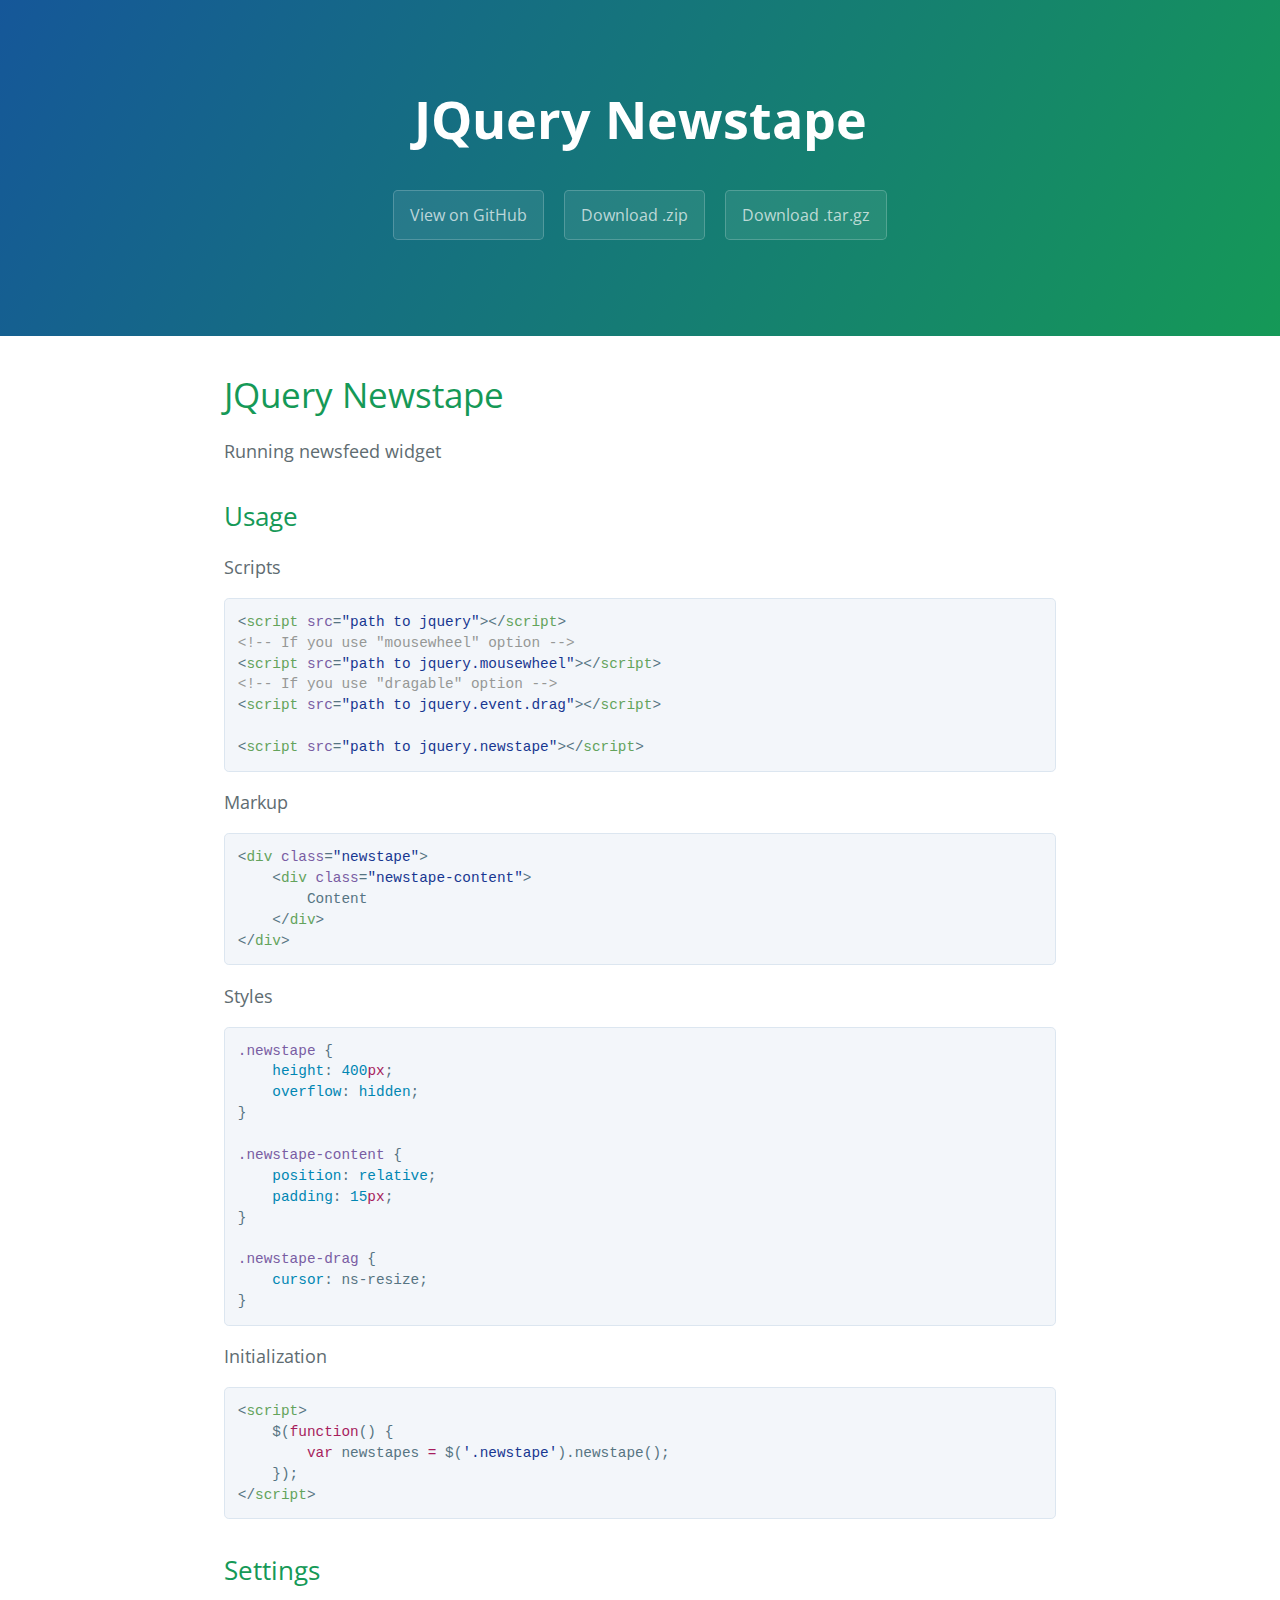
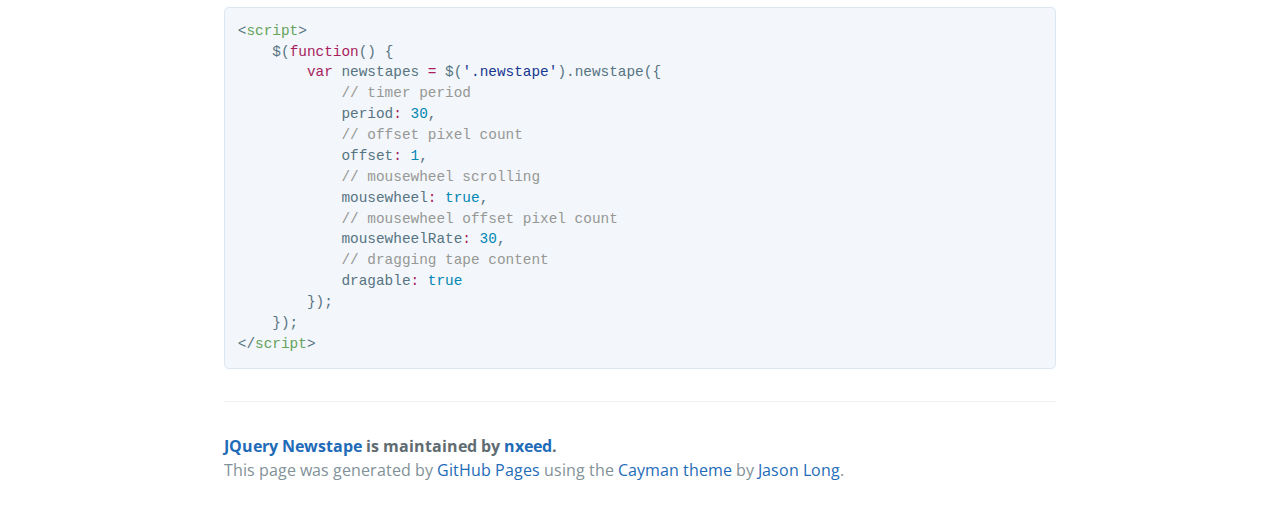
<file: index.html>
<!DOCTYPE html>
<html lang="en-us">
  <head>
    <meta charset="UTF-8">
    <title>JQuery Newstape by nxeed</title>
    <meta name="viewport" content="width=device-width, initial-scale=1">
    <link rel="stylesheet" type="text/css" href="stylesheets/normalize.css" media="screen">
    <link href='http://fonts.googleapis.com/css?family=Open+Sans:400,700' rel='stylesheet' type='text/css'>
    <link rel="stylesheet" type="text/css" href="stylesheets/stylesheet.css" media="screen">
    <link rel="stylesheet" type="text/css" href="stylesheets/github-light.css" media="screen">
  </head>
  <body>
    <section class="page-header">
      <h1 class="project-name">JQuery Newstape</h1>
      <h2 class="project-tagline"></h2>
      <a href="https://github.com/nxeed/JQuery-Newstape" class="btn">View on GitHub</a>
      <a href="https://github.com/nxeed/JQuery-Newstape/zipball/master" class="btn">Download .zip</a>
      <a href="https://github.com/nxeed/JQuery-Newstape/tarball/master" class="btn">Download .tar.gz</a>
    </section>

    <section class="main-content">
      <h1>
<a id="jquery-newstape" class="anchor" href="#jquery-newstape" aria-hidden="true"><span class="octicon octicon-link"></span></a>JQuery Newstape</h1>

<p>Running newsfeed widget</p>

<h2>
<a id="usage" class="anchor" href="#usage" aria-hidden="true"><span class="octicon octicon-link"></span></a>Usage</h2>

<p>Scripts</p>

<div class="highlight highlight-html"><pre>&lt;<span class="pl-ent">script</span> <span class="pl-e">src</span>=<span class="pl-s"><span class="pl-pds">"</span>path to jquery<span class="pl-pds">"</span></span>&gt;&lt;/<span class="pl-ent">script</span>&gt;
<span class="pl-c">&lt;!-- If you use "mousewheel" option --&gt;</span>
&lt;<span class="pl-ent">script</span> <span class="pl-e">src</span>=<span class="pl-s"><span class="pl-pds">"</span>path to jquery.mousewheel<span class="pl-pds">"</span></span>&gt;&lt;/<span class="pl-ent">script</span>&gt;
<span class="pl-c">&lt;!-- If you use "dragable" option --&gt;</span>
&lt;<span class="pl-ent">script</span> <span class="pl-e">src</span>=<span class="pl-s"><span class="pl-pds">"</span>path to jquery.event.drag<span class="pl-pds">"</span></span>&gt;&lt;/<span class="pl-ent">script</span>&gt;

&lt;<span class="pl-ent">script</span> <span class="pl-e">src</span>=<span class="pl-s"><span class="pl-pds">"</span>path to jquery.newstape<span class="pl-pds">"</span></span>&gt;&lt;/<span class="pl-ent">script</span>&gt;</pre></div>

<p>Markup</p>

<div class="highlight highlight-html"><pre>&lt;<span class="pl-ent">div</span> <span class="pl-e">class</span>=<span class="pl-s"><span class="pl-pds">"</span>newstape<span class="pl-pds">"</span></span>&gt;
    &lt;<span class="pl-ent">div</span> <span class="pl-e">class</span>=<span class="pl-s"><span class="pl-pds">"</span>newstape-content<span class="pl-pds">"</span></span>&gt;
        Content
    &lt;/<span class="pl-ent">div</span>&gt;
&lt;/<span class="pl-ent">div</span>&gt;</pre></div>

<p>Styles</p>

<div class="highlight highlight-css"><pre><span class="pl-e">.newstape</span> {
    <span class="pl-c1"><span class="pl-c1">height</span></span>: <span class="pl-c1">400<span class="pl-k">px</span></span>;
    <span class="pl-c1"><span class="pl-c1">overflow</span></span>: <span class="pl-c1">hidden</span>;
}

<span class="pl-e">.newstape-content</span> {
    <span class="pl-c1"><span class="pl-c1">position</span></span>: <span class="pl-c1">relative</span>;
    <span class="pl-c1"><span class="pl-c1">padding</span></span>: <span class="pl-c1">15<span class="pl-k">px</span></span>;
}

<span class="pl-e">.newstape-drag</span> {
    <span class="pl-c1"><span class="pl-c1">cursor</span></span>: ns-resize;
}</pre></div>

<p>Initialization</p>

<div class="highlight highlight-html"><pre><span class="pl-s1">&lt;<span class="pl-ent">script</span>&gt;</span>
<span class="pl-s1">    $(<span class="pl-k">function</span>() {</span>
<span class="pl-s1">        <span class="pl-k">var</span> newstapes <span class="pl-k">=</span> $(<span class="pl-s"><span class="pl-pds">'</span>.newstape<span class="pl-pds">'</span></span>).newstape();</span>
<span class="pl-s1">    });</span>
<span class="pl-s1">&lt;/<span class="pl-ent">script</span>&gt;</span></pre></div>

<h2>
<a id="settings" class="anchor" href="#settings" aria-hidden="true"><span class="octicon octicon-link"></span></a>Settings</h2>

<div class="highlight highlight-html"><pre><span class="pl-s1">&lt;<span class="pl-ent">script</span>&gt;</span>
<span class="pl-s1">    $(<span class="pl-k">function</span>() {</span>
<span class="pl-s1">        <span class="pl-k">var</span> newstapes <span class="pl-k">=</span> $(<span class="pl-s"><span class="pl-pds">'</span>.newstape<span class="pl-pds">'</span></span>).newstape({</span>
<span class="pl-s1">            <span class="pl-c">// timer period</span></span>
<span class="pl-s1">            period<span class="pl-k">:</span> <span class="pl-c1">30</span>, </span>
<span class="pl-s1">            <span class="pl-c">// offset pixel count</span></span>
<span class="pl-s1">            offset<span class="pl-k">:</span> <span class="pl-c1">1</span>, </span>
<span class="pl-s1">            <span class="pl-c">// mousewheel scrolling</span></span>
<span class="pl-s1">            mousewheel<span class="pl-k">:</span> <span class="pl-c1">true</span>, </span>
<span class="pl-s1">            <span class="pl-c">// mousewheel offset pixel count</span></span>
<span class="pl-s1">            mousewheelRate<span class="pl-k">:</span> <span class="pl-c1">30</span>, </span>
<span class="pl-s1">            <span class="pl-c">// dragging tape content</span></span>
<span class="pl-s1">            dragable<span class="pl-k">:</span> <span class="pl-c1">true</span></span>
<span class="pl-s1">        });</span>
<span class="pl-s1">    });</span>
<span class="pl-s1">&lt;/<span class="pl-ent">script</span>&gt;</span></pre></div>

      <footer class="site-footer">
        <span class="site-footer-owner"><a href="https://github.com/nxeed/JQuery-Newstape">JQuery Newstape</a> is maintained by <a href="https://github.com/nxeed">nxeed</a>.</span>

        <span class="site-footer-credits">This page was generated by <a href="https://pages.github.com">GitHub Pages</a> using the <a href="https://github.com/jasonlong/cayman-theme">Cayman theme</a> by <a href="https://twitter.com/jasonlong">Jason Long</a>.</span>
      </footer>

    </section>

  
  </body>
</html>
</file>
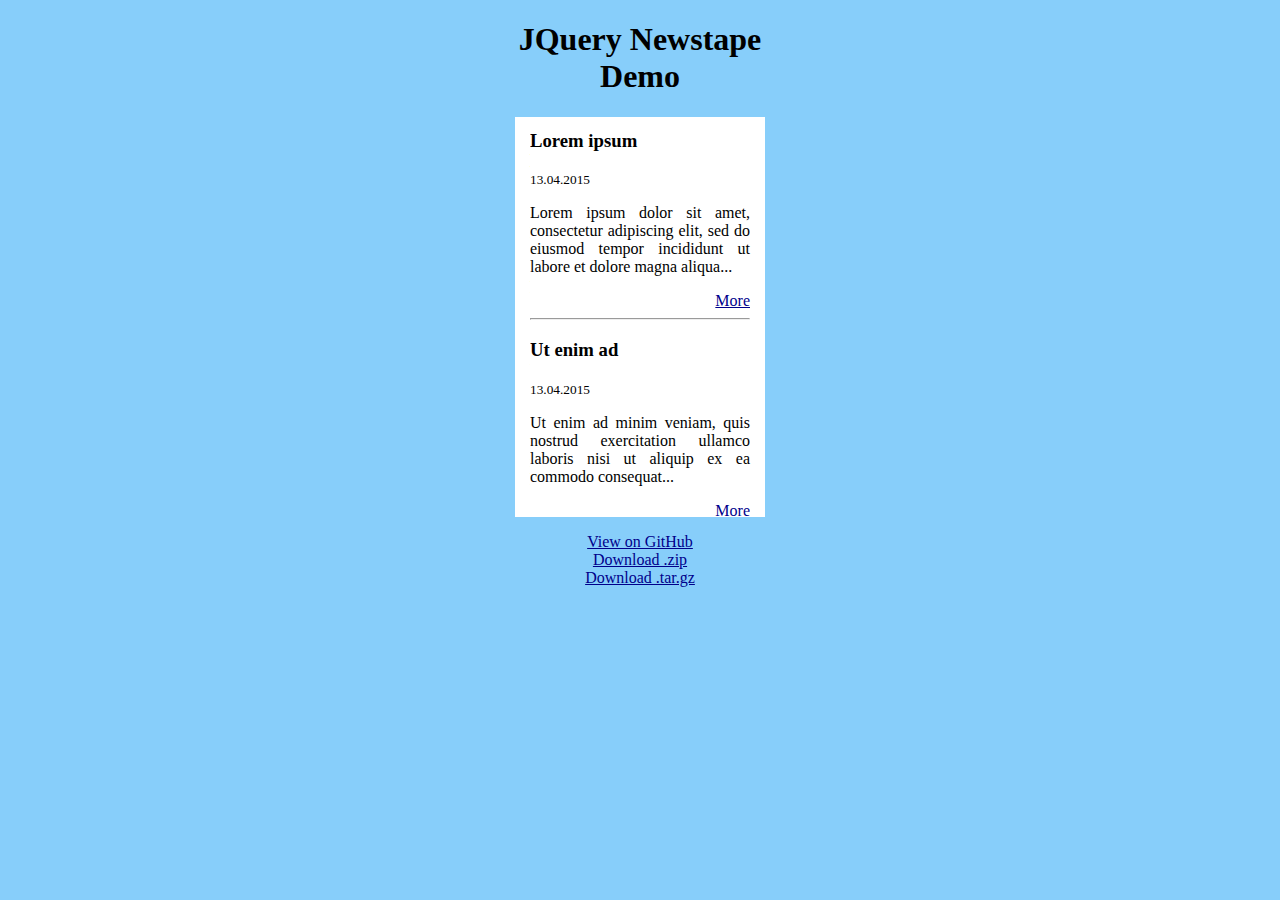
<file: demo/index.html>
<!DOCTYPE html>
<meta charset="utf-8" />
<title>JQuery Newstape Demo</title>

<script src="../assets/jquery.min.js"></script>
<script src="../assets/jquery.mousewheel.min.js"></script>
<script src="../assets/jquery.event.drag.min.js"></script>
<script src="../jquery.newstape.js"></script>

<link rel="stylesheet" href="demo.css" />

<script>
    $(function() {
        $('.newstape').newstape();
    });
</script>

<div id="wrapper">
    <h1 class="text-center">JQuery Newstape Demo</h1>
    <div class="newstape">
        <div class="newstape-content">
            <div class="news-block">
                <h3>Lorem ipsum</h3>
                <small>13.04.2015</small>
                <p class="text-justify">
                    Lorem ipsum dolor sit amet, consectetur adipiscing elit, sed do eiusmod tempor incididunt ut labore et dolore magna aliqua...
                </p>
                <div class="text-right">
                    <a href="#">More</a>
                </div>
                <hr />
            </div>
            <div class="news-block">
                <h3>Ut enim ad</h3>
                <small>13.04.2015</small>
                <p class="text-justify">
                    Ut enim ad minim veniam, quis nostrud exercitation ullamco laboris nisi ut aliquip ex ea commodo consequat...
                </p>
                <div class="text-right">
                    <a href="#">More</a>
                </div>
                <hr />
            </div>
            <div class="news-block">
                <h3>Duis aute</h3>
                <small>13.04.2015</small>
                <p class="text-justify">
                    Duis aute irure dolor in reprehenderit in voluptate velit esse cillum dolore eu fugiat nulla pariatur...
                </p>
                <div class="text-right">
                    <a href="#">More</a>
                </div>
                <hr />
            </div>
        </div>
    </div>
    <p class="text-center">
        <a href="https://github.com/nxeed/JQuery-Newstape">View on GitHub</a><br />
        <a href="https://github.com/nxeed/JQuery-Newstape/zipball/master">Download .zip</a><br />
        <a href="https://github.com/nxeed/JQuery-Newstape/tarball/master">Download .tar.gz</a>
    </p>
</div>
</file>
<file: stylesheets/stylesheet.css>
* {
  box-sizing: border-box; }

body {
  padding: 0;
  margin: 0;
  font-family: "Open Sans", "Helvetica Neue", Helvetica, Arial, sans-serif;
  font-size: 16px;
  line-height: 1.5;
  color: #606c71; }

a {
  color: #1e6bb8;
  text-decoration: none; }
  a:hover {
    text-decoration: underline; }

.btn {
  display: inline-block;
  margin-bottom: 1rem;
  color: rgba(255, 255, 255, 0.7);
  background-color: rgba(255, 255, 255, 0.08);
  border-color: rgba(255, 255, 255, 0.2);
  border-style: solid;
  border-width: 1px;
  border-radius: 0.3rem;
  transition: color 0.2s, background-color 0.2s, border-color 0.2s; }
  .btn + .btn {
    margin-left: 1rem; }

.btn:hover {
  color: rgba(255, 255, 255, 0.8);
  text-decoration: none;
  background-color: rgba(255, 255, 255, 0.2);
  border-color: rgba(255, 255, 255, 0.3); }

@media screen and (min-width: 64em) {
  .btn {
    padding: 0.75rem 1rem; } }

@media screen and (min-width: 42em) and (max-width: 64em) {
  .btn {
    padding: 0.6rem 0.9rem;
    font-size: 0.9rem; } }

@media screen and (max-width: 42em) {
  .btn {
    display: block;
    width: 100%;
    padding: 0.75rem;
    font-size: 0.9rem; }
    .btn + .btn {
      margin-top: 1rem;
      margin-left: 0; } }

.page-header {
  color: #fff;
  text-align: center;
  background-color: #159957;
  background-image: linear-gradient(120deg, #155799, #159957); }

@media screen and (min-width: 64em) {
  .page-header {
    padding: 5rem 6rem; } }

@media screen and (min-width: 42em) and (max-width: 64em) {
  .page-header {
    padding: 3rem 4rem; } }

@media screen and (max-width: 42em) {
  .page-header {
    padding: 2rem 1rem; } }

.project-name {
  margin-top: 0;
  margin-bottom: 0.1rem; }

@media screen and (min-width: 64em) {
  .project-name {
    font-size: 3.25rem; } }

@media screen and (min-width: 42em) and (max-width: 64em) {
  .project-name {
    font-size: 2.25rem; } }

@media screen and (max-width: 42em) {
  .project-name {
    font-size: 1.75rem; } }

.project-tagline {
  margin-bottom: 2rem;
  font-weight: normal;
  opacity: 0.7; }

@media screen and (min-width: 64em) {
  .project-tagline {
    font-size: 1.25rem; } }

@media screen and (min-width: 42em) and (max-width: 64em) {
  .project-tagline {
    font-size: 1.15rem; } }

@media screen and (max-width: 42em) {
  .project-tagline {
    font-size: 1rem; } }

.main-content :first-child {
  margin-top: 0; }
.main-content img {
  max-width: 100%; }
.main-content h1, .main-content h2, .main-content h3, .main-content h4, .main-content h5, .main-content h6 {
  margin-top: 2rem;
  margin-bottom: 1rem;
  font-weight: normal;
  color: #159957; }
.main-content p {
  margin-bottom: 1em; }
.main-content code {
  padding: 2px 4px;
  font-family: Consolas, "Liberation Mono", Menlo, Courier, monospace;
  font-size: 0.9rem;
  color: #383e41;
  background-color: #f3f6fa;
  border-radius: 0.3rem; }
.main-content pre {
  padding: 0.8rem;
  margin-top: 0;
  margin-bottom: 1rem;
  font: 1rem Consolas, "Liberation Mono", Menlo, Courier, monospace;
  color: #567482;
  word-wrap: normal;
  background-color: #f3f6fa;
  border: solid 1px #dce6f0;
  border-radius: 0.3rem; }
  .main-content pre > code {
    padding: 0;
    margin: 0;
    font-size: 0.9rem;
    color: #567482;
    word-break: normal;
    white-space: pre;
    background: transparent;
    border: 0; }
.main-content .highlight {
  margin-bottom: 1rem; }
  .main-content .highlight pre {
    margin-bottom: 0;
    word-break: normal; }
.main-content .highlight pre, .main-content pre {
  padding: 0.8rem;
  overflow: auto;
  font-size: 0.9rem;
  line-height: 1.45;
  border-radius: 0.3rem; }
.main-content pre code, .main-content pre tt {
  display: inline;
  max-width: initial;
  padding: 0;
  margin: 0;
  overflow: initial;
  line-height: inherit;
  word-wrap: normal;
  background-color: transparent;
  border: 0; }
  .main-content pre code:before, .main-content pre code:after, .main-content pre tt:before, .main-content pre tt:after {
    content: normal; }
.main-content ul, .main-content ol {
  margin-top: 0; }
.main-content blockquote {
  padding: 0 1rem;
  margin-left: 0;
  color: #819198;
  border-left: 0.3rem solid #dce6f0; }
  .main-content blockquote > :first-child {
    margin-top: 0; }
  .main-content blockquote > :last-child {
    margin-bottom: 0; }
.main-content table {
  display: block;
  width: 100%;
  overflow: auto;
  word-break: normal;
  word-break: keep-all; }
  .main-content table th {
    font-weight: bold; }
  .main-content table th, .main-content table td {
    padding: 0.5rem 1rem;
    border: 1px solid #e9ebec; }
.main-content dl {
  padding: 0; }
  .main-content dl dt {
    padding: 0;
    margin-top: 1rem;
    font-size: 1rem;
    font-weight: bold; }
  .main-content dl dd {
    padding: 0;
    margin-bottom: 1rem; }
.main-content hr {
  height: 2px;
  padding: 0;
  margin: 1rem 0;
  background-color: #eff0f1;
  border: 0; }

@media screen and (min-width: 64em) {
  .main-content {
    max-width: 64rem;
    padding: 2rem 6rem;
    margin: 0 auto;
    font-size: 1.1rem; } }

@media screen and (min-width: 42em) and (max-width: 64em) {
  .main-content {
    padding: 2rem 4rem;
    font-size: 1.1rem; } }

@media screen and (max-width: 42em) {
  .main-content {
    padding: 2rem 1rem;
    font-size: 1rem; } }

.site-footer {
  padding-top: 2rem;
  margin-top: 2rem;
  border-top: solid 1px #eff0f1; }

.site-footer-owner {
  display: block;
  font-weight: bold; }

.site-footer-credits {
  color: #819198; }

@media screen and (min-width: 64em) {
  .site-footer {
    font-size: 1rem; } }

@media screen and (min-width: 42em) and (max-width: 64em) {
  .site-footer {
    font-size: 1rem; } }

@media screen and (max-width: 42em) {
  .site-footer {
    font-size: 0.9rem; } }
</file>
<file: stylesheets/github-light.css>
/*
   Copyright 2014 GitHub Inc.

   Licensed under the Apache License, Version 2.0 (the "License");
   you may not use this file except in compliance with the License.
   You may obtain a copy of the License at

       http://www.apache.org/licenses/LICENSE-2.0

   Unless required by applicable law or agreed to in writing, software
   distributed under the License is distributed on an "AS IS" BASIS,
   WITHOUT WARRANTIES OR CONDITIONS OF ANY KIND, either express or implied.
   See the License for the specific language governing permissions and
   limitations under the License.

*/

.pl-c /* comment */ {
  color: #969896;
}

.pl-c1      /* constant, markup.raw, meta.diff.header, meta.module-reference, meta.property-name, support, support.constant, support.variable, variable.other.constant */,
.pl-s .pl-v /* string variable */ {
  color: #0086b3;
}

.pl-e  /* entity */,
.pl-en /* entity.name */ {
  color: #795da3;
}

.pl-s .pl-s1 /* string source */,
.pl-smi      /* storage.modifier.import, storage.modifier.package, storage.type.java, variable.other, variable.parameter.function */ {
  color: #333;
}

.pl-ent /* entity.name.tag */ {
  color: #63a35c;
}

.pl-k /* keyword, storage, storage.type */ {
  color: #a71d5d;
}

.pl-pds              /* punctuation.definition.string, string.regexp.character-class */,
.pl-s                /* string */,
.pl-s .pl-pse .pl-s1 /* string punctuation.section.embedded source */,
.pl-sr               /* string.regexp */,
.pl-sr .pl-cce       /* string.regexp constant.character.escape */,
.pl-sr .pl-sra       /* string.regexp string.regexp.arbitrary-repitition */,
.pl-sr .pl-sre       /* string.regexp source.ruby.embedded */ {
  color: #183691;
}

.pl-v /* variable */ {
  color: #ed6a43;
}

.pl-id /* invalid.deprecated */ {
  color: #b52a1d;
}

.pl-ii /* invalid.illegal */ {
  background-color: #b52a1d;
  color: #f8f8f8;
}

.pl-sr .pl-cce /* string.regexp constant.character.escape */ {
  color: #63a35c;
  font-weight: bold;
}

.pl-ml /* markup.list */ {
  color: #693a17;
}

.pl-mh        /* markup.heading */,
.pl-mh .pl-en /* markup.heading entity.name */,
.pl-ms        /* meta.separator */ {
  color: #1d3e81;
  font-weight: bold;
}

.pl-mq /* markup.quote */ {
  color: #008080;
}

.pl-mi /* markup.italic */ {
  color: #333;
  font-style: italic;
}

.pl-mb /* markup.bold */ {
  color: #333;
  font-weight: bold;
}

.pl-md /* markup.deleted, meta.diff.header.from-file */ {
  background-color: #ffecec;
  color: #bd2c00;
}

.pl-mi1 /* markup.inserted, meta.diff.header.to-file */ {
  background-color: #eaffea;
  color: #55a532;
}

.pl-mdr /* meta.diff.range */ {
  color: #795da3;
  font-weight: bold;
}

.pl-mo /* meta.output */ {
  color: #1d3e81;
}
</file>
<file: demo/demo.css>
body {
    background: lightskyblue;
}

a {
    color: darkblue;
}

#wrapper {
    width: 250px;
    margin: 0 auto;
}

.text-center {
    text-align: center;
}

.text-right {
    text-align: right;
}

.text-justify {
    text-align: justify;
}




.newstape {
    background: white;
    height: 400px;
    overflow: hidden;
}

.newstape-content {
    position: relative;
    padding: 15px;
}

.newstape-drag {
    cursor: ns-resize;
}
</file>
